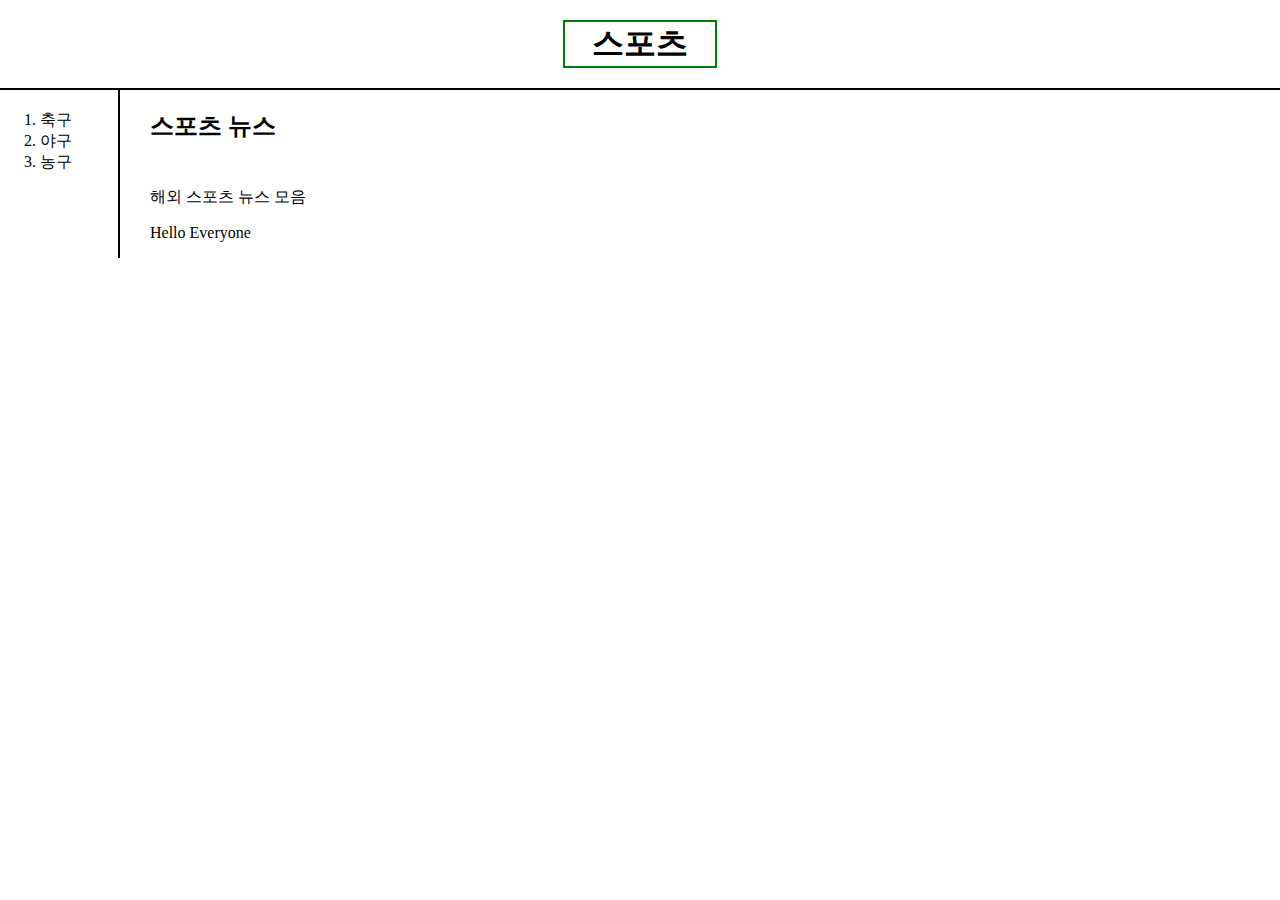
<file: index.html>
<!doctype html>
<html>
<head>
<link rel="stylesheet" href="style.css">
  <!-- Google tag (gtag.js) -->
<script async src="https://www.googletagmanager.com/gtag/js?id=G-VVK4BVQWR3">
</script>
<script>
  window.dataLayer = window.dataLayer || [];
  function gtag(){dataLayer.push(arguments);}
  gtag('js', new Date());

  gtag('config', 'G-VVK4BVQWR3');
</script>
<title>스포츠 - 소식</title>
<meta charset="utf-8">
</head>
<body>
  <h1><a href="index.html">스포츠</a></h1>
<div id=grid>
<ol>
  <li><a href="축구.html" target="_blank" >축구</font></a></li>
  <li><a href="야구.html" target="_blank" >야구</font></a></li>
  <li><a href="농구.html" target="_blank" >농구</font></a></li>
</ol>
<div id=스포츠뉴스>
<h2><a href="https://sports.news.naver.com/index" target="_blank" title="출처 바로가기">
  스포츠 뉴스</a></h2>
<p style="margin-top:45px;"> 해외 스포츠 뉴스 모음</p>
<p>Hello Everyone</p>
</div>
</div>

<p>
  <div id="disqus_thread"></div>
  <script>
      /**
      *  RECOMMENDED CONFIGURATION VARIABLES: EDIT AND UNCOMMENT THE SECTION BELOW TO INSERT DYNAMIC VALUES FROM YOUR PLATFORM OR CMS.
      *  LEARN WHY DEFINING THESE VARIABLES IS IMPORTANT: https://disqus.com/admin/universalcode/#configuration-variables    */
      /*
      var disqus_config = function () {
      this.page.url = PAGE_URL;  // Replace PAGE_URL with your page's canonical URL variable
      this.page.identifier = PAGE_IDENTIFIER; // Replace PAGE_IDENTIFIER with your page's unique identifier variable
      };
      */
      (function() { // DON'T EDIT BELOW THIS LINE
      var d = document, s = d.createElement('script');
      s.src = 'https://my-first-web-tpdfr8oru7.disqus.com/embed.js';
      s.setAttribute('data-timestamp', +new Date());
      (d.head || d.body).appendChild(s);
      })();
  </script>
  <noscript>Please enable JavaScript to view the <a href="https://disqus.com/?ref_noscript">comments powered by Disqus.</a></noscript>
  </p>
  <!--Start of Tawk.to Script-->
<script type="text/javascript">
var Tawk_API=Tawk_API||{}, Tawk_LoadStart=new Date();
(function(){
var s1=document.createElement("script"),s0=document.getElementsByTagName("script")[0];
s1.async=true;
s1.src='https://embed.tawk.to/62fbb4f254f06e12d88ef945/1gajjllb4';
s1.charset='UTF-8';
s1.setAttribute('crossorigin','*');
s0.parentNode.insertBefore(s1,s0);
})();
</script>
<!--End of Tawk.to Script-->
</body>
</html>
</file>
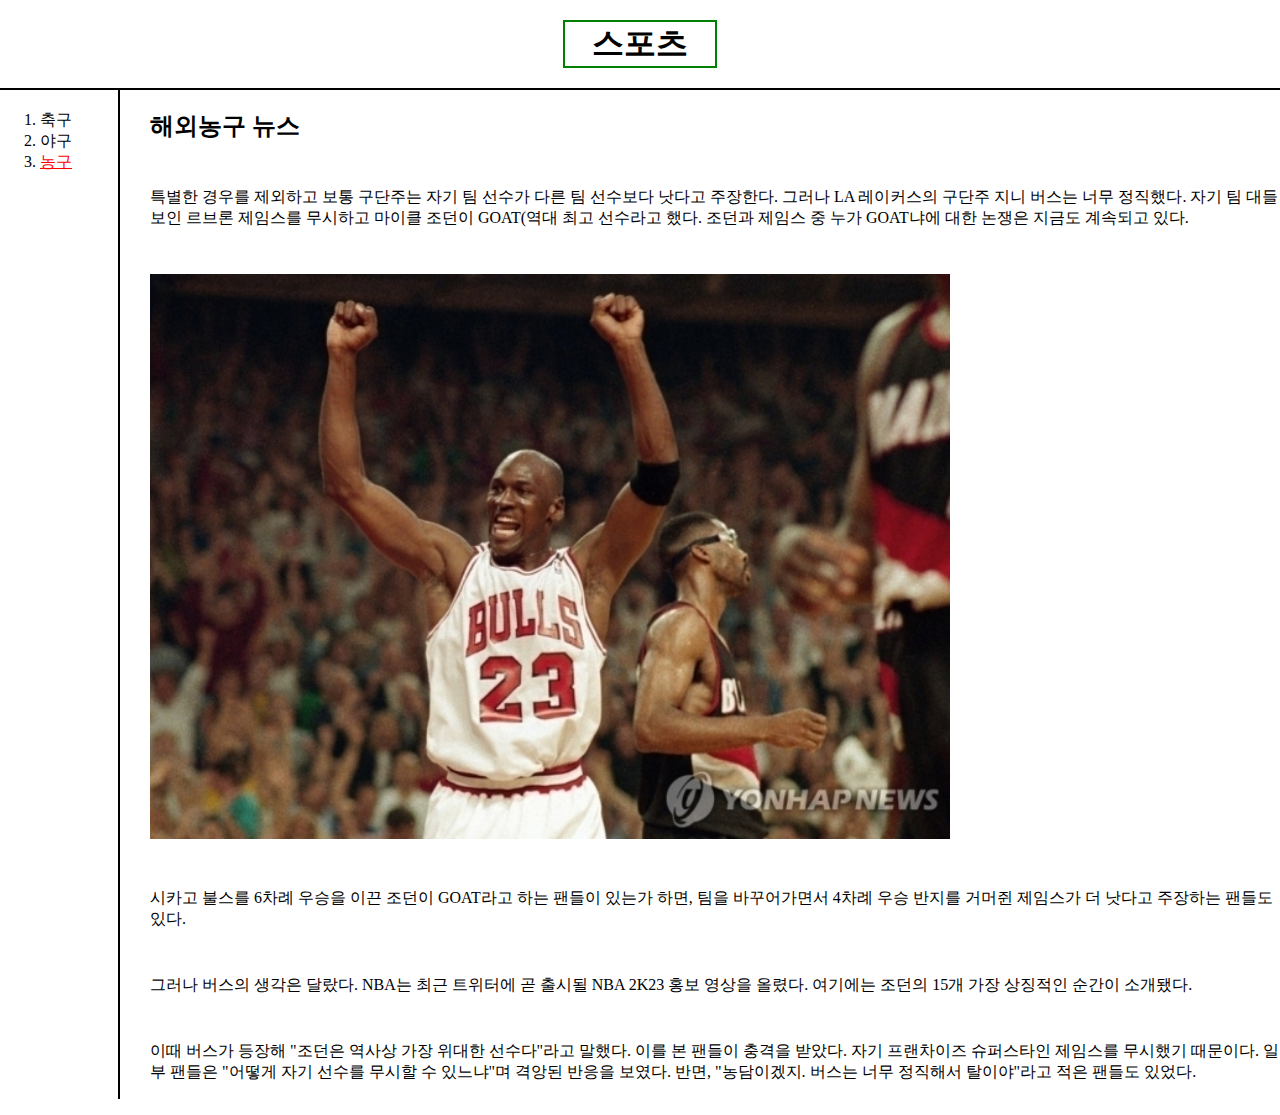
<file: 농구.html>
<!doctype html>
<html>
<head>
<link rel="stylesheet" href="style.css">
  <!-- Google tag (gtag.js) -->
<script async src="https://www.googletagmanager.com/gtag/js?id=G-VVK4BVQWR3"></script>
<script>
  window.dataLayer = window.dataLayer || [];
  function gtag(){dataLayer.push(arguments);}
  gtag('js', new Date());

  gtag('config', 'G-VVK4BVQWR3');
</script>
<title>농구 - 소식</title>
<meta charset="utf-8">
</head>
<body>
  <h1><a href="index.html" target="_blank">스포츠</a></h1>
  <div id="grid">
<ol>
  <li><a href="축구.html" target="_blank">축구</a></li>
  <li><a href="야구.html" target="_blank">야구</a></li>
  <li><a href="농구.html" class="saw">농구</a></li>
</ol>
<div>
<h2><a href="https://sports.news.naver.com/news?oid=425&aid=0000131610"
  target="_blank" title="출처 바로가기">해외농구 뉴스</a></h2>
<p style="margin-top:45px;">특별한 경우를 제외하고 보통 구단주는 자기 팀 선수가
  다른 팀 선수보다 낫다고 주장한다. 그러나 LA 레이커스의 구단주 지니 버스는 너무 정직했다.
자기 팀 대들보인 르브론 제임스를 무시하고 마이클 조던이 GOAT(역대 최고 선수라고 했다.
조던과 제임스 중 누가 GOAT냐에 대한 논쟁은 지금도 계속되고 있다.
</p>
<p style="margin-top:45px;"><img src="jordan.jpg" width="800px" id="img"></p>
<p style="margin-top:45px;">시카고 불스를 6차례 우승을 이끈 조던이 GOAT라고 하는
  팬들이 있는가 하면, 팀을 바꾸어가면서 4차례 우승 반지를 거머쥔 제임스가 더 낫다고
  주장하는 팬들도 있다.
</p>
<p style="margin-top:45px;">그러나 버스의 생각은 달랐다.
NBA는 최근 트위터에 곧 출시될 NBA 2K23 홍보 영상을 올렸다.
여기에는 조던의 15개 가장 상징적인 순간이 소개됐다.
</p>
<p style="margin-top:45px;">이때 버스가 등장해 "조던은 역사상 가장 위대한 선수다"라고 말했다.
이를 본 팬들이 충격을 받았다. 자기 프랜차이즈 슈퍼스타인 제임스를 무시했기 때문이다.
일부 팬들은 "어떻게 자기 선수를 무시할 수 있느냐"며 격앙된 반응을 보였다.
반면, "농담이겠지. 버스는 너무 정직해서 탈이야"라고 적은 팬들도 있었다.
</p>
</div>
</div>
<p>
  <div id="disqus_thread"></div>
  <script>
      /**
      *  RECOMMENDED CONFIGURATION VARIABLES: EDIT AND UNCOMMENT THE SECTION BELOW TO INSERT DYNAMIC VALUES FROM YOUR PLATFORM OR CMS.
      *  LEARN WHY DEFINING THESE VARIABLES IS IMPORTANT: https://disqus.com/admin/universalcode/#configuration-variables    */
      /*
      var disqus_config = function () {
      this.page.url = PAGE_URL;  // Replace PAGE_URL with your page's canonical URL variable
      this.page.identifier = PAGE_IDENTIFIER; // Replace PAGE_IDENTIFIER with your page's unique identifier variable
      };
      */
      (function() { // DON'T EDIT BELOW THIS LINE
      var d = document, s = d.createElement('script');
      s.src = 'https://my-first-web-tpdfr8oru7.disqus.com/embed.js';
      s.setAttribute('data-timestamp', +new Date());
      (d.head || d.body).appendChild(s);
      })();
  </script>
  <noscript>Please enable JavaScript to view the <a href="https://disqus.com/?ref_noscript">comments powered by Disqus.</a></noscript>
  </p>
</body>
</html>
</file>
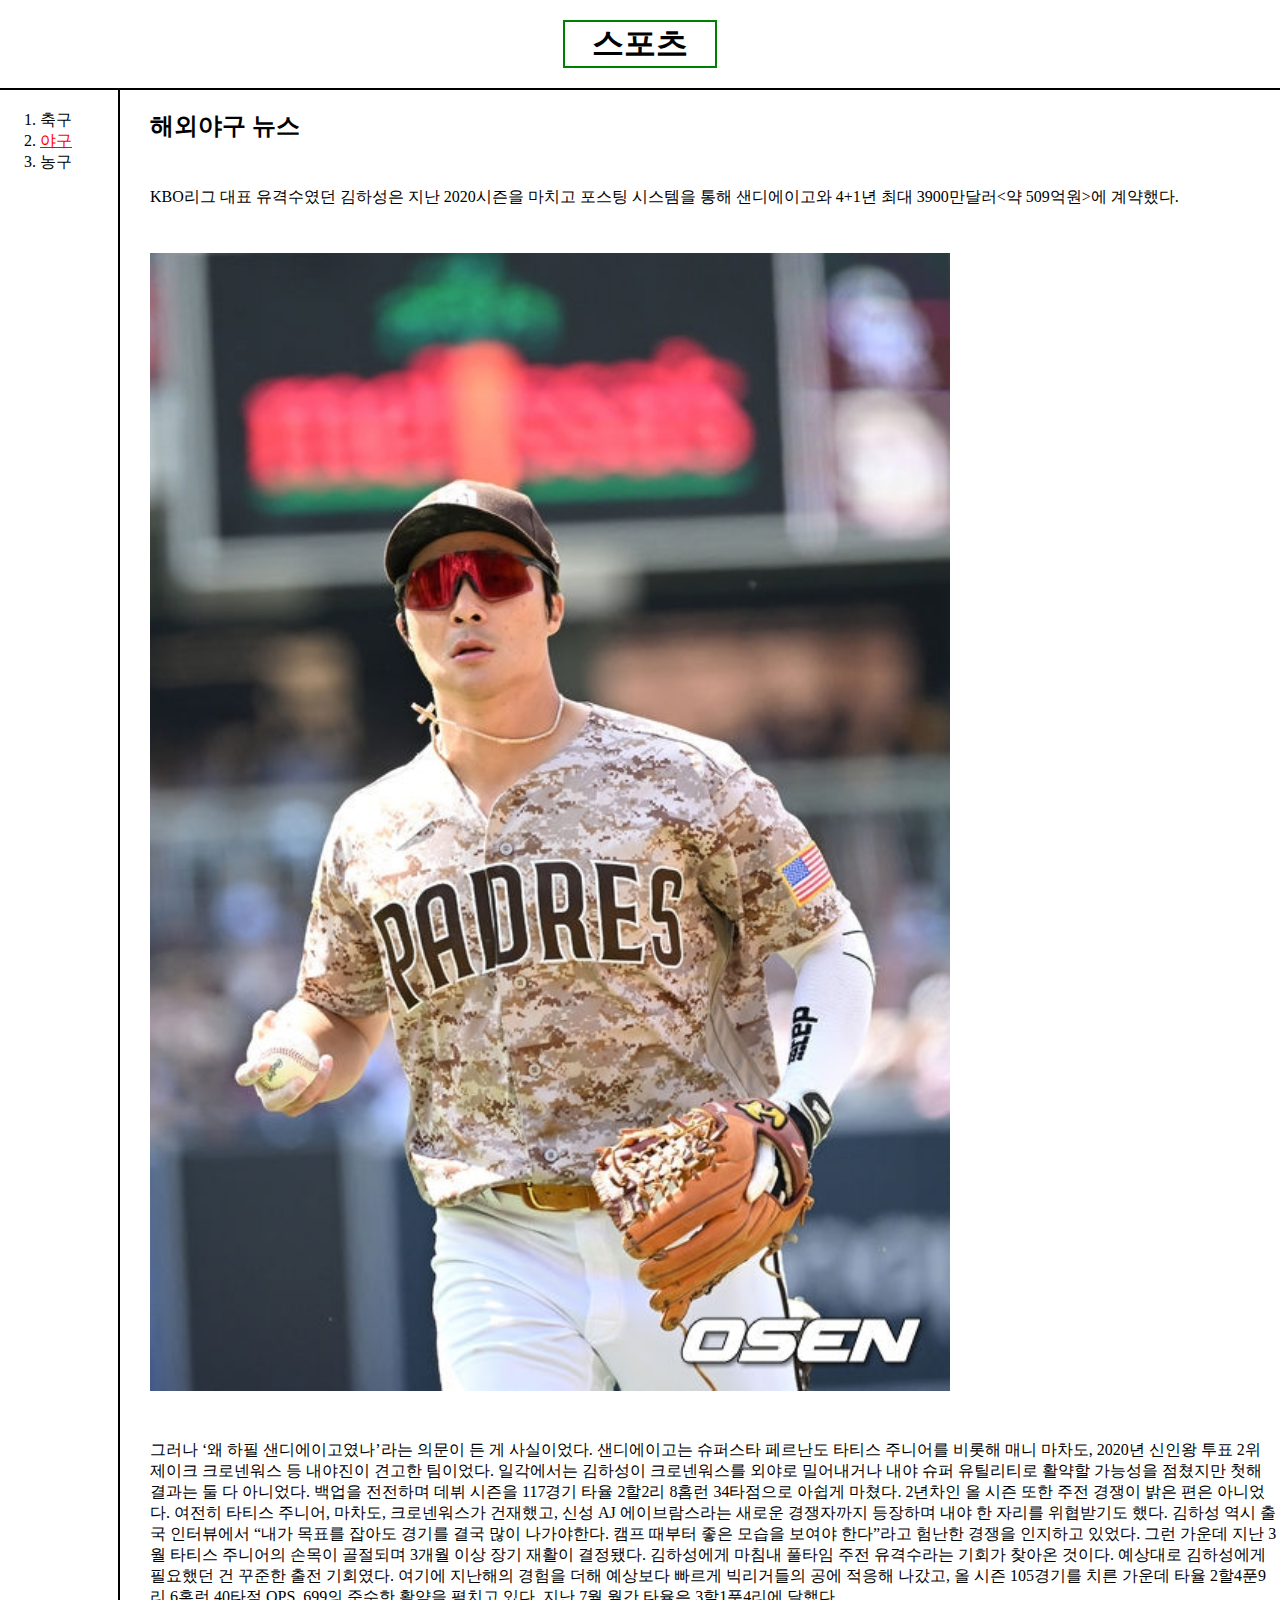
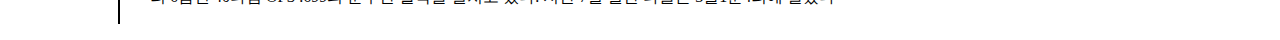
<file: 야구.html>
<!doctype html>
<html>
<head>
  <link rel="stylesheet" href="style.css">
    <!-- Google tag (gtag.js) -->
<script async src="https://www.googletagmanager.com/gtag/js?id=G-VVK4BVQWR3"></script>
<script>
  window.dataLayer = window.dataLayer || [];
  function gtag(){dataLayer.push(arguments);}
  gtag('js', new Date());

  gtag('config', 'G-VVK4BVQWR3');
</script>
<title>야구 - 소식</title>
<meta charset="utf-8">
</head>
<body>
  <h1><a href="index.html" target="_blank">스포츠</a></h1>
<div id="grid">
<ol>
  <li><a href="축구.html" target="_blank">축구</a></li>
  <li><a href="야구.html" class="saw">야구</a></li>
  <li><a href="농구.html" target="_blank">농구</a></li>
</ol>
<div>
<h2><a href="https://sports.news.naver.com/news?oid=109&aid=0004678447"
  target="_blank" title="출처 바로가기">해외야구 뉴스</a></h2>
<p style="margin-top:45px;">KBO리그 대표 유격수였던 김하성은 지난 2020시즌을 마치고 포스팅 시스템을 통해 샌디에이고와 4+1년 최대 3900만달러&lt;약 509억원&gt;에 계약했다.
</p>
<p style="margin-top:45px;"><img src="ha_seong.jpeg" width="800px" id="img"></p>
<p style="margin-top:45px;">그러나 ‘왜 하필 샌디에이고였나’라는 의문이 든 게 사실이었다. 샌디에이고는 슈퍼스타 페르난도 타티스 주니어를 비롯해 매니 마차도, 2020년 신인왕 투표 2위 제이크 크로넨워스 등 내야진이 견고한 팀이었다. 일각에서는 김하성이 크로넨워스를 외야로 밀어내거나 내야 슈퍼 유틸리티로 활약할 가능성을 점쳤지만 첫해 결과는 둘 다 아니었다. 백업을 전전하며 데뷔 시즌을 117경기 타율 2할2리 8홈런 34타점으로 아쉽게 마쳤다.

2년차인 올 시즌 또한 주전 경쟁이 밝은 편은 아니었다. 여전히 타티스 주니어, 마차도, 크로넨워스가 건재했고, 신성 AJ 에이브람스라는 새로운 경쟁자까지 등장하며 내야 한 자리를 위협받기도 했다. 김하성 역시 출국 인터뷰에서 “내가 목표를 잡아도 경기를 결국 많이 나가야한다. 캠프 때부터 좋은 모습을 보여야 한다”라고 험난한 경쟁을 인지하고 있었다.

그런 가운데 지난 3월 타티스 주니어의 손목이 골절되며 3개월 이상 장기 재활이 결정됐다. 김하성에게 마침내 풀타임 주전 유격수라는 기회가 찾아온 것이다. 예상대로 김하성에게 필요했던 건 꾸준한 출전 기회였다. 여기에 지난해의 경험을 더해 예상보다 빠르게 빅리거들의 공에 적응해 나갔고, 올 시즌 105경기를 치른 가운데 타율 2할4푼9리 6홈런 40타점 OPS .699의 준수한 활약을 펼치고 있다. 지난 7월 월간 타율은 3할1푼4리에 달했다
</p>
</div>
</div>
<p>
  <div id="disqus_thread"></div>
  <script>
      /**
      *  RECOMMENDED CONFIGURATION VARIABLES: EDIT AND UNCOMMENT THE SECTION BELOW TO INSERT DYNAMIC VALUES FROM YOUR PLATFORM OR CMS.
      *  LEARN WHY DEFINING THESE VARIABLES IS IMPORTANT: https://disqus.com/admin/universalcode/#configuration-variables    */
      /*
      var disqus_config = function () {
      this.page.url = PAGE_URL;  // Replace PAGE_URL with your page's canonical URL variable
      this.page.identifier = PAGE_IDENTIFIER; // Replace PAGE_IDENTIFIER with your page's unique identifier variable
      };
      */
      (function() { // DON'T EDIT BELOW THIS LINE
      var d = document, s = d.createElement('script');
      s.src = 'https://my-first-web-tpdfr8oru7.disqus.com/embed.js';
      s.setAttribute('data-timestamp', +new Date());
      (d.head || d.body).appendChild(s);
      })();
  </script>
  <noscript>Please enable JavaScript to view the <a href="https://disqus.com/?ref_noscript">comments powered by Disqus.</a></noscript>
  </p>

</body>
</html>
</file>
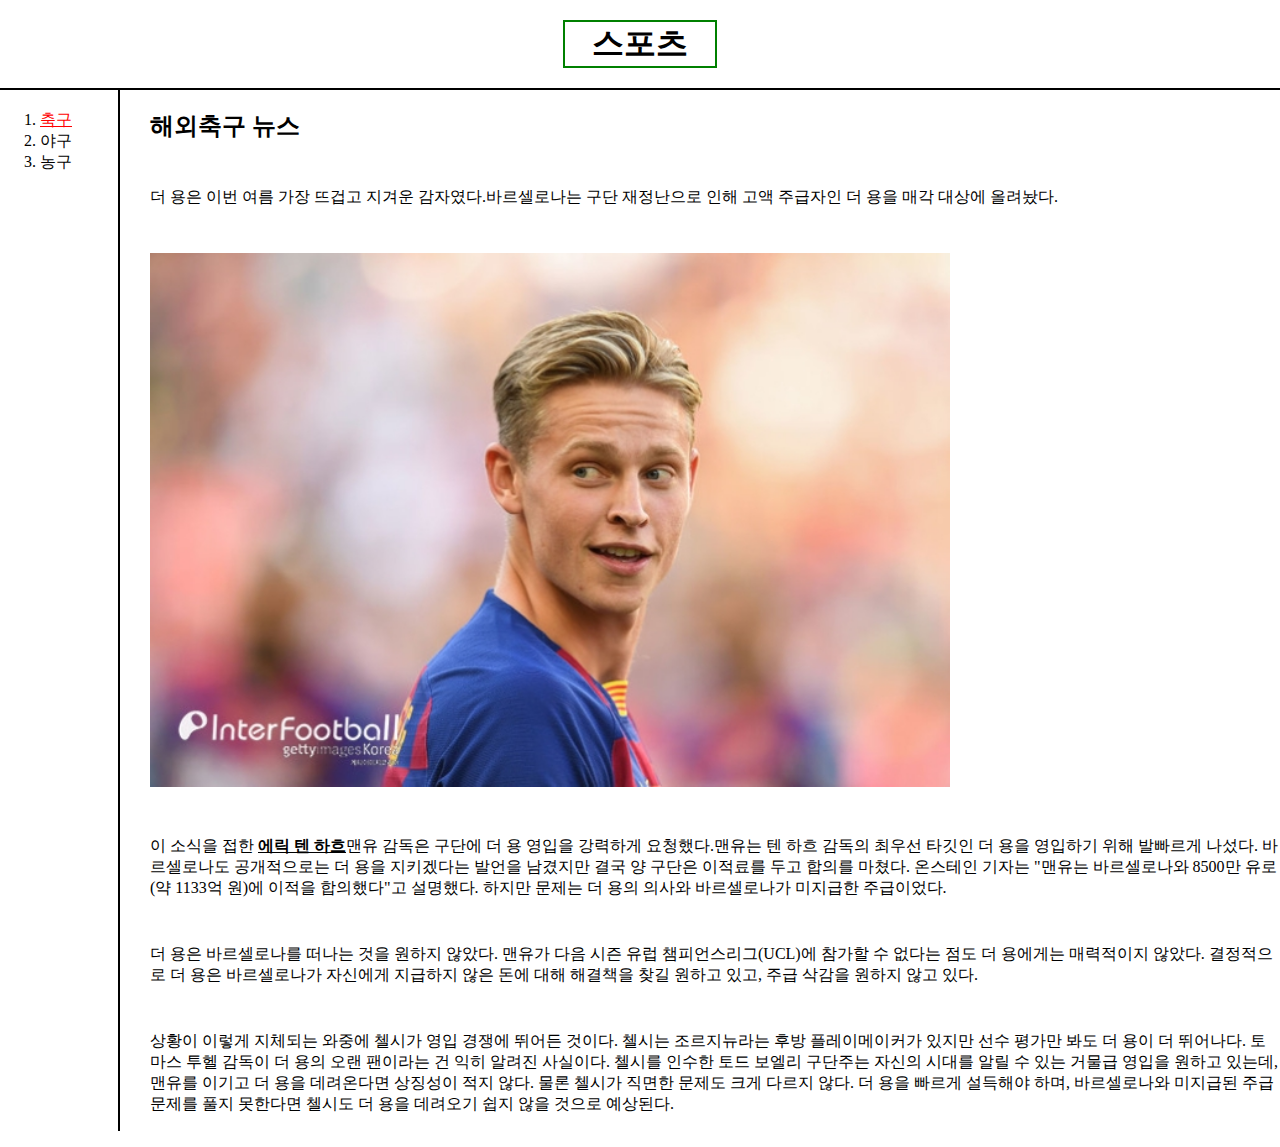
<file: 축구.html>
<!doctype html>
<html>
<head>
<link rel="stylesheet" href="style.css">

  <!-- Google tag (gtag.js) -->
<script async src="https://www.googletagmanager.com/gtag/js?id=G-VVK4BVQWR3"></script>
<script>
  window.dataLayer = window.dataLayer || [];
  function gtag(){dataLayer.push(arguments);}
  gtag('js', new Date());

  gtag('config', 'G-VVK4BVQWR3');
</script>
<title>축구 - 소식</title>
<meta charset="utf-8">
</head>
<body>
  <h1><a href="index.html" target="_blank">스포츠</a></h1>
  <div id="grid">
<ol>
  <li><a href="축구.html" class="saw">축구</a></li>
  <li><a href="야구.html" target="_blank">야구</a></li>
  <li><a href="농구.html" target="_blank">농구</a></li>
</ol>
<div id="h2">
<h2><a href="https://sports.news.naver.com/news?oid=413&aid=0000143973" target="_blank" title="출처 바로가기">해외축구 뉴스</a></h2>
<p style="margin-top:45px;">더 용은 이번 여름 가장 뜨겁고 지겨운 감자였다.바르셀로나는
구단 재정난으로 인해 고액 주급자인 더 용을 매각 대상에 올려놨다.</p>
<p style="margin-top:45px;"><img src="de_jong.jpg" width="800px" id="img"></p>
<p style="margin-top:45px;">이 소식을 접한 <strong><u>에릭 텐 하흐</u></strong>맨유 감독은 구단에
더 용 영입을 강력하게 요청했다.맨유는 텐 하흐 감독의 최우선 타깃인 더 용을
영입하기 위해 발빠르게 나섰다. 바르셀로나도 공개적으로는 더 용을 지키겠다는
발언을 남겼지만 결국 양 구단은 이적료를 두고 합의를 마쳤다. 온스테인 기자는
"맨유는 바르셀로나와 8500만 유로(약 1133억 원)에 이적을 합의했다"고 설명했다.
하지만 문제는 더 용의 의사와 바르셀로나가 미지급한 주급이었다.</p><p style="margin-top:45px;">더 용은
바르셀로나를 떠나는 것을 원하지 않았다. 맨유가 다음 시즌 유럽 챔피언스리그(UCL)에
참가할 수 없다는 점도 더 용에게는 매력적이지 않았다. 결정적으로 더 용은
바르셀로나가 자신에게 지급하지 않은 돈에 대해 해결책을 찾길 원하고 있고,
주급 삭감을 원하지 않고 있다.</p><p style="margin-top:45px;">
상황이 이렇게 지체되는 와중에 첼시가 영입 경쟁에 뛰어든 것이다. 첼시는
조르지뉴라는 후방 플레이메이커가 있지만 선수 평가만 봐도 더 용이 더 뛰어나다.
토마스 투헬 감독이 더 용의 오랜 팬이라는 건 익히 알려진 사실이다. 첼시를 인수한
토드 보엘리 구단주는 자신의 시대를 알릴 수 있는 거물급 영입을 원하고 있는데,
맨유를 이기고 더 용을 데려온다면 상징성이 적지 않다.
물론 첼시가 직면한 문제도 크게 다르지 않다. 더 용을 빠르게 설득해야 하며,
바르셀로나와 미지급된 주급 문제를 풀지 못한다면 첼시도 더 용을 데려오기
쉽지 않을 것으로 예상된다.</p>
<p>
</div>
</div>
  <div id="disqus_thread"></div>
  <script>
      /**
      *  RECOMMENDED CONFIGURATION VARIABLES: EDIT AND UNCOMMENT THE SECTION BELOW TO INSERT DYNAMIC VALUES FROM YOUR PLATFORM OR CMS.
      *  LEARN WHY DEFINING THESE VARIABLES IS IMPORTANT: https://disqus.com/admin/universalcode/#configuration-variables    */
      /*
      var disqus_config = function () {
      this.page.url = PAGE_URL;  // Replace PAGE_URL with your page's canonical URL variable
      this.page.identifier = PAGE_IDENTIFIER; // Replace PAGE_IDENTIFIER with your page's unique identifier variable
      };
      */
      (function() { // DON'T EDIT BELOW THIS LINE
      var d = document, s = d.createElement('script');
      s.src = 'https://my-first-web-tpdfr8oru7.disqus.com/embed.js';
      s.setAttribute('data-timestamp', +new Date());
      (d.head || d.body).appendChild(s);
      })();
  </script>
  <noscript>Please enable JavaScript to view the <a href="https://disqus.com/?ref_noscript">comments powered by Disqus.</a></noscript>
  </p>

</body>
</html>
</file>
<file: style.css>
#grid{
display: grid;
grid-template-columns: 150px 1fr;
border-top: solid 2px;
margin: 20px 0px 0px 0px;
}
#grid ol{
border-right: solid 2px;
margin: 0px 30px 0px 0px;
padding-top: 20px;
}
body{
margin: 20px 0px 0px 0px;
}
h1{
text-align: center;
border: green solid 2px;
width: 150px;
margin: auto;
}
a {
text-decoration: none;
color: black;
}
.saw{
color: red; text-decoration: underline;
}
@media(max-width:500px){
#grid{
  display:block;
}
#img{ width: 500px;
}
#grid ol{
border-right: none;
}
#grid{
border-top:none;
}

}
</file>
